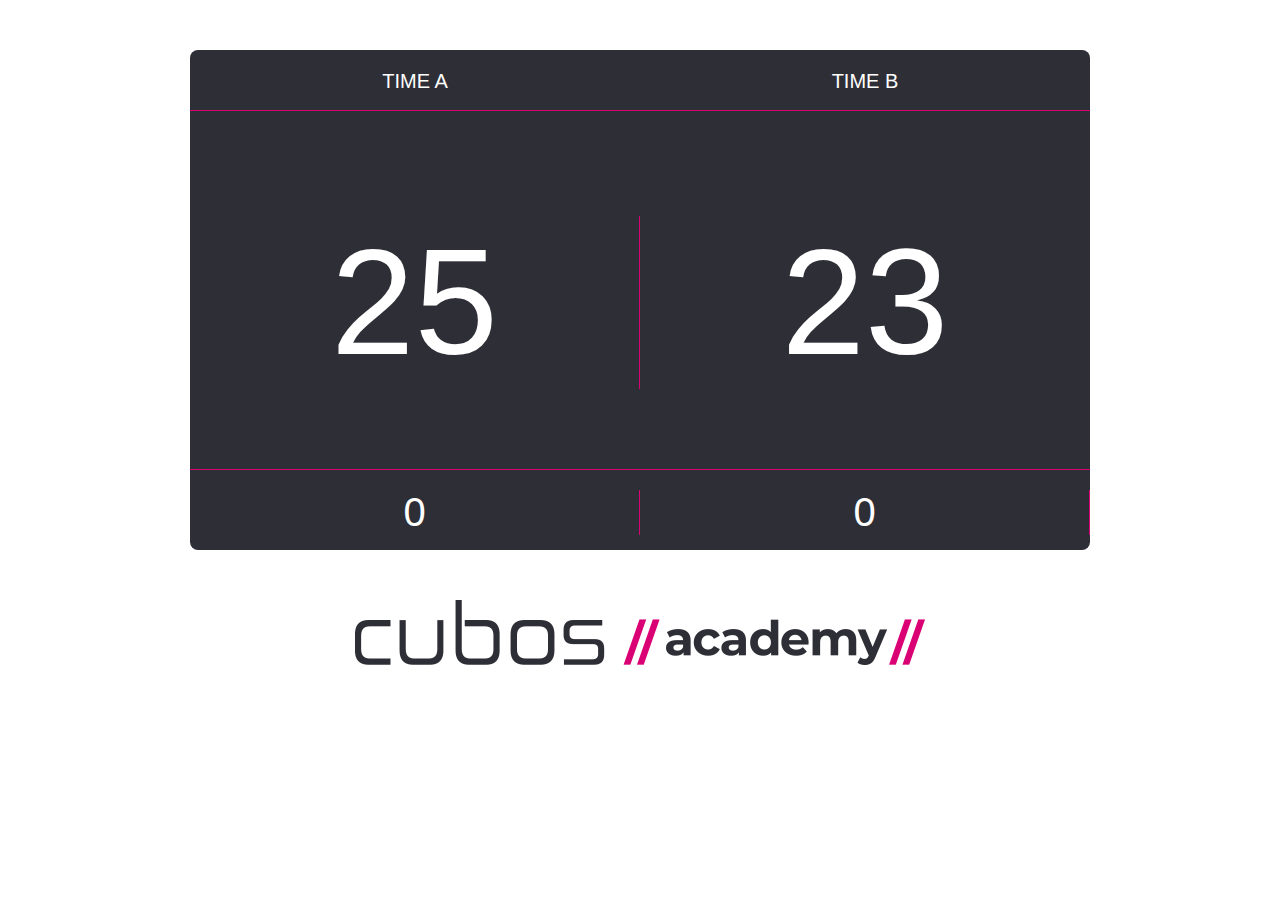
<file: Codigo/Dia-02/placar.html>
<!DOCTYPE html>
<html lang="en">

<head>
    <meta charset="UTF-8">
    <meta name="viewport" content="width=device-width, initial-scale=1.0">
    <link rel="stylesheet" href="style.css">
    <title>Placar</title>
</head>

<body>
    <div class="placar">
        <div class="timeA metade">
            <span id="nomeTimeA">TIME A</span>
        </div>
        <div class="timeB metade">
            <span id="nomeTimeB">TIME B</span>
        </div>
        <div class="content">
            <div id="pontuacaoA" class="score-a metade">25</div>
            <div id="pontuacaoB" class="score-b metade">23</div>
        </div>
        <div class="sets-group">
            <div id="setA" class="set-a metade">0</div>
            <div id="setB" class="set-b metade">0</div>
        </div>
        
    </div>

    <div id="marca">
        <img src="./extendida-azulpet&rosa.png" alt="marca cubos academy">
    </div>
</body>
<script src="script.js">

    
</script>

</html>
</file>
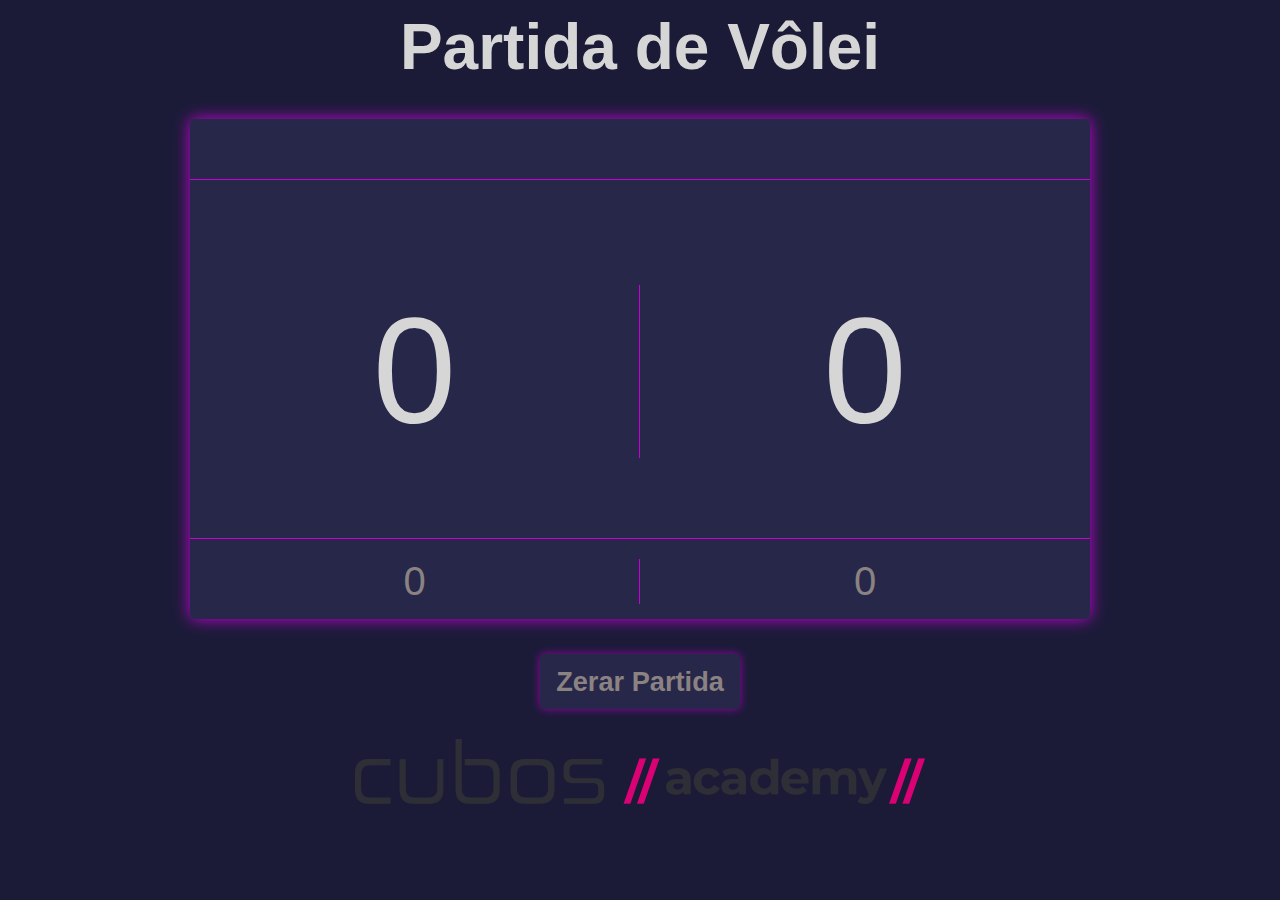
<file: Codigo/Dia-03/placar.html>
<!DOCTYPE html>
<html lang="en">

<head>
    <meta charset="UTF-8">
    <meta name="viewport" content="width=device-width, initial-scale=1.0">
    <link rel="stylesheet" href="style.css">
    <title>Placar</title>
</head>

<body>

    <div class="titulo">
        <h1>Partida de Vôlei</h1>
    </div>

    <div class="placar">
        <div class="timeA metade">
            <span id="nomeTimeA">TIME A</span>
        </div>
        <div class="timeB metade">
            <span id="nomeTimeB">TIME B</span>
        </div>
        <div class="content">
            <div id="pontuacaoA" class="score-a metade">0</div>
            <div id="pontuacaoB" class="score-b metade">0</div>
        </div>
        <div class="sets-group">
            <div id="setA" class="set-a metade">0</div>
            <div id="setB" class="set-b metade">0</div>
        </div>
        
    </div>

    <div>
        <button class="zerar" id="zerar">Zerar Partida</button>
    </div>

    <div id="marca">
        <img src="./extendida-azulpet&rosa.png" alt="marca cubos academy">
    </div>
</body>
<script src="script.js">

    
</script>

</html>
</file>
<file: Codigo/Dia-02/style.css>
* {
    padding: 0px;
    margin: 0;
    font-family: Roboto, Oxygen, Ubuntu, Cantarell, 'Open Sans', 'Helvetica Neue', sans-serif;
}

body {
    font-size: 0;
}

.placar {
    width: 900px;
    height: 500px;
    background: #2e2e36;
    border-radius: 8px;
    margin: 50px auto;
}

.metade {
    display: inline-block;
    width: 50%;
    text-align: center;
    box-sizing: border-box;
}

.timeA, .timeB {
    color: white;
    font-size: 20px;
    padding: 20px 0;
    box-sizing: border-box;
    height: 60px;
}

.content {
    box-sizing: border-box;
    height: 360px;
    border-top: 1px solid #da0175;
    border-bottom: 1px solid #da0175;
    padding: 105px 0;
    font-size: 0;
    color: white;
}

.sets-group {
    box-sizing: border-box;
    height: 80px;
    font-size: 0px;
    color: white;
    padding: 20px 0;
}

.score-a {
    border-right: 1px solid #da0175;
    font-size: 150px;
}

.score-b {
    font-size: 150px;
}

.set-a {
    border-right: 1px solid #da0175;
    font-size: 40px;
}

.set-b {
    border-right: 1px solid #da0175;
    font-size: 40px;
}

#marca {
    text-align: center;
}
</file>
<file: Codigo/Dia-03/style.css>
* {
    padding: 0px;
    margin: 0;
    font-family: Roboto, Oxygen, Ubuntu, Cantarell, 'Open Sans', 'Helvetica Neue', sans-serif;
    
}

body {
    font-size: 0;
    background: #1b1b38;
    text-align: center;
}

.titulo{
    color: rgb(214, 214, 214);
    font-size: 2rem;
    margin-top: 10px;
}

.placar {
    width: 900px;
    height: 500px;
    background: #272749;
    border-radius: 5px;
    margin: 35px auto;
    box-shadow: 0 0 1rem #c801da;
}
 
.metade {
    display: inline-block;
    width: 50%;
    text-align: center;
    box-sizing: border-box;
}

.timeA, .timeB {
    color: rgb(214, 214, 214);
    font-size: 20px;
    padding: 20px 0;
    box-sizing: border-box;
    height: 60px;
}

.content {
    box-sizing: border-box;
    height: 360px;
    border-top: 1px solid #c801da;
    border-bottom: 1px solid #c801da; 
    padding: 105px 0;
    font-size: 0;
    color: rgb(214, 214, 214);
}

.sets-group {
    box-sizing: border-box;
    height: 80px;
    font-size: 0px;
    color: rgb(139, 130, 130);
    padding: 20px 0;
}

.score-a {
    border-right: 1px solid #c801da;
    font-size: 150px;
    user-select: none;
}

.score-b {
    font-size: 150px;
    user-select: none;
}

.set-a {
    border-right: 1px solid #c801da; 
    font-size: 40px;
    user-select: none;
} 

.set-b {
    font-size: 40px;
    user-select: none;
}

.zerar{
    width: 200px;
    height: 55px;
    font-size: 1.7rem;
    font-weight: bold;
    color: rgb(139, 130, 130);
    background: #272749;
    border: none;
    border-radius: 5px;
    box-shadow: 0 0 0.5rem #9f02adef;
}

#marca {
    margin-top: 30px;
    text-align: center;
}
</file>
